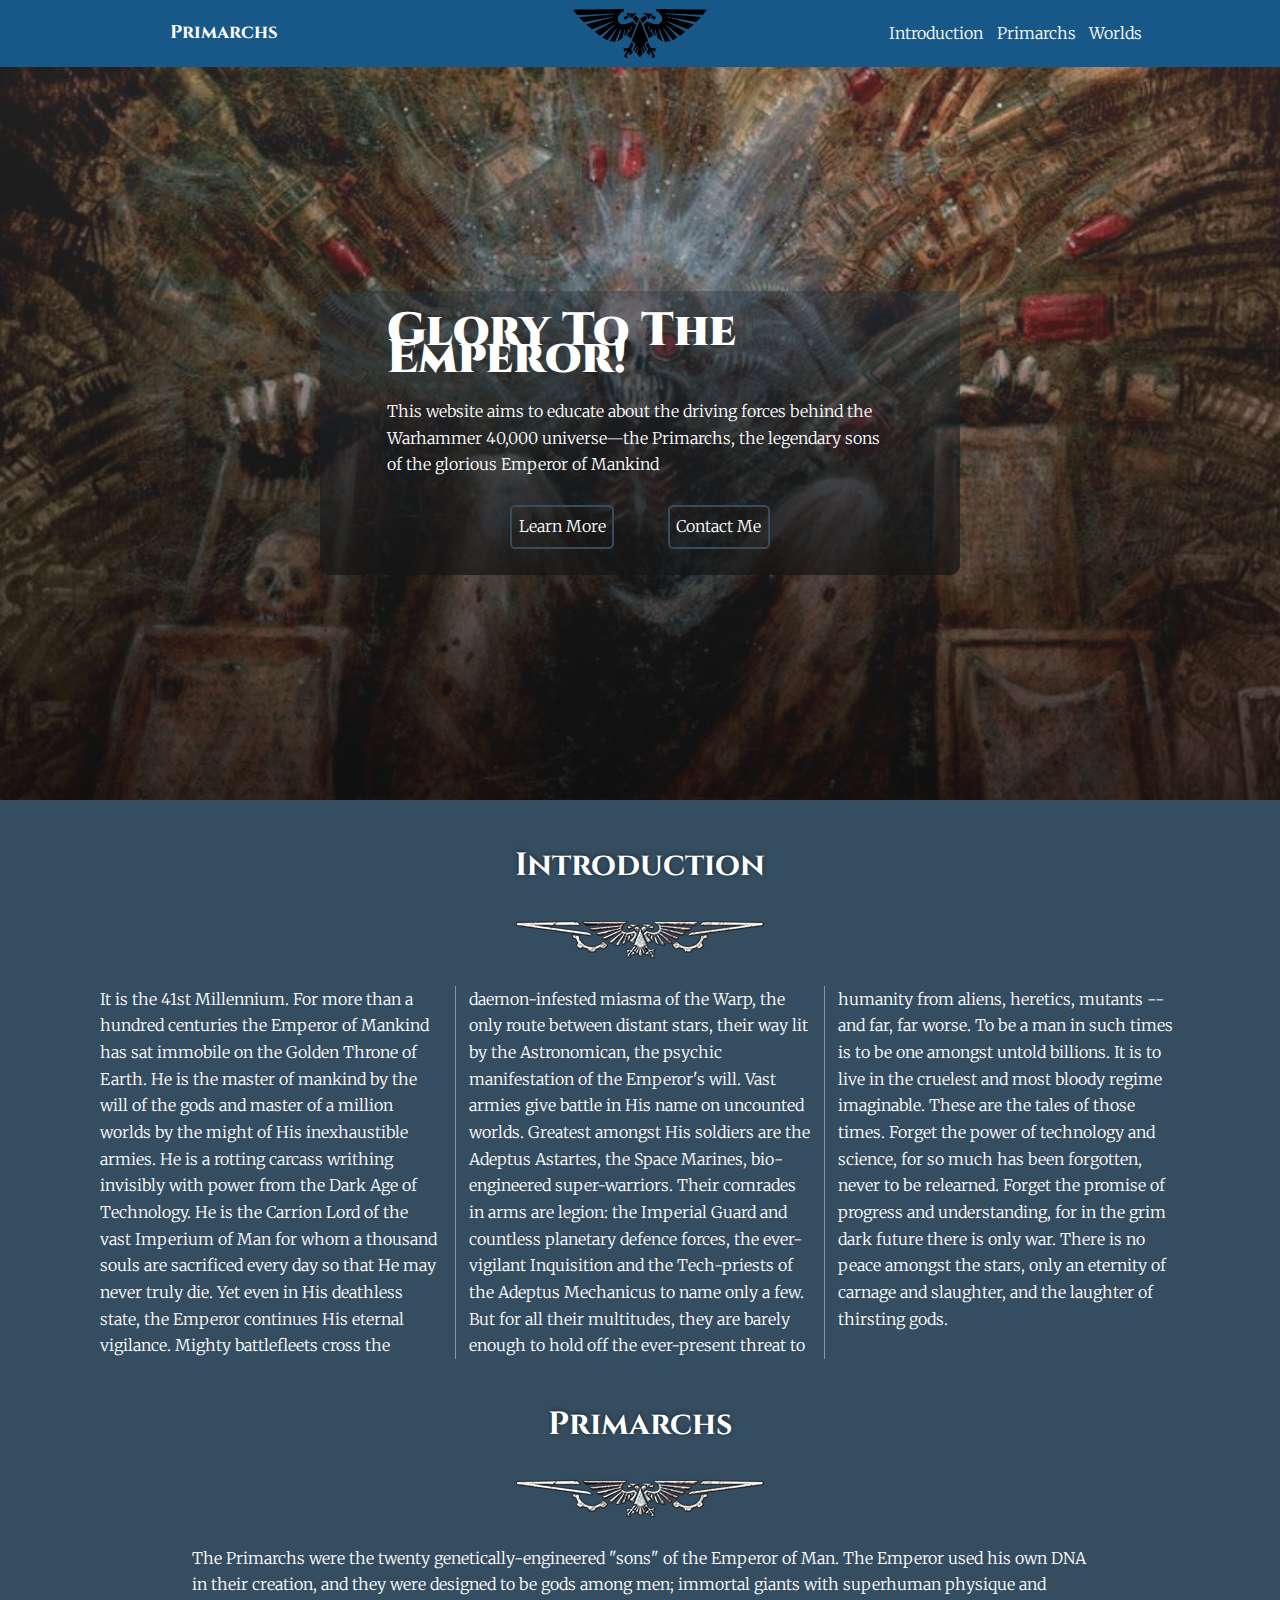
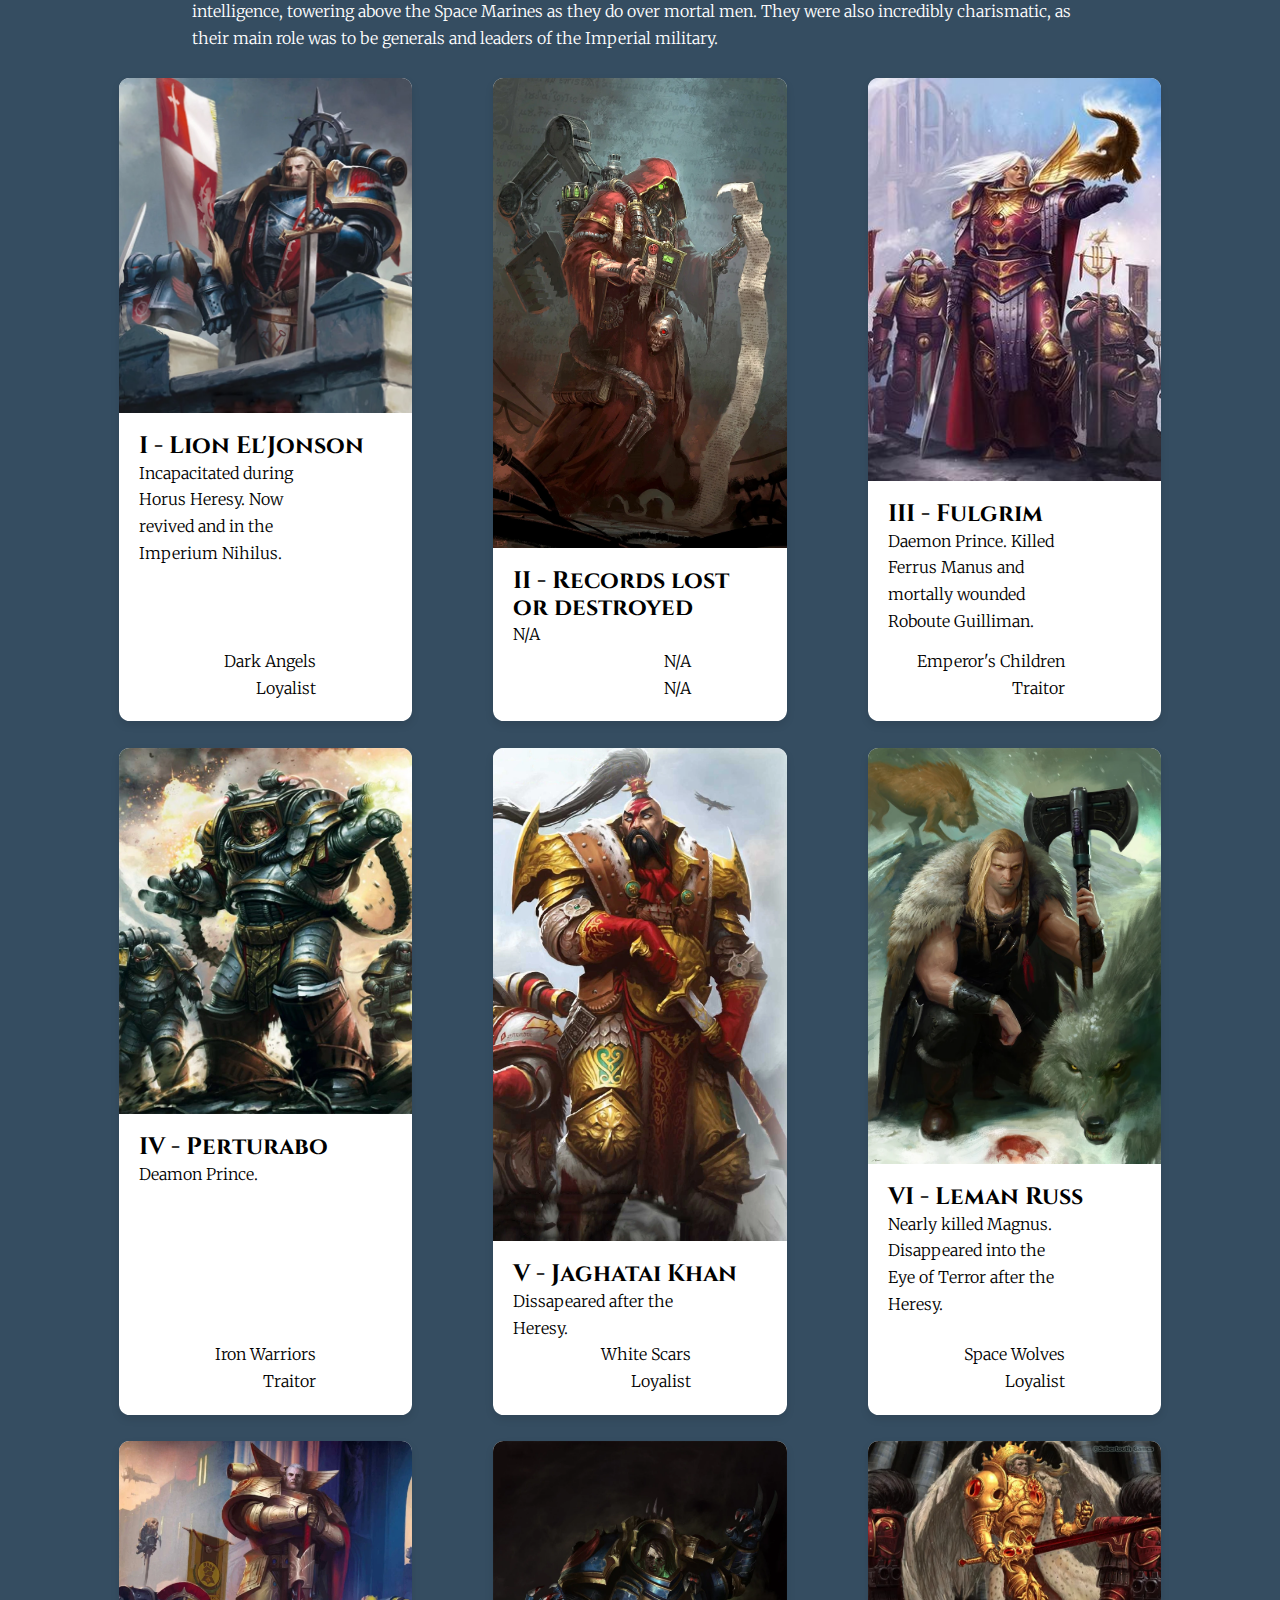
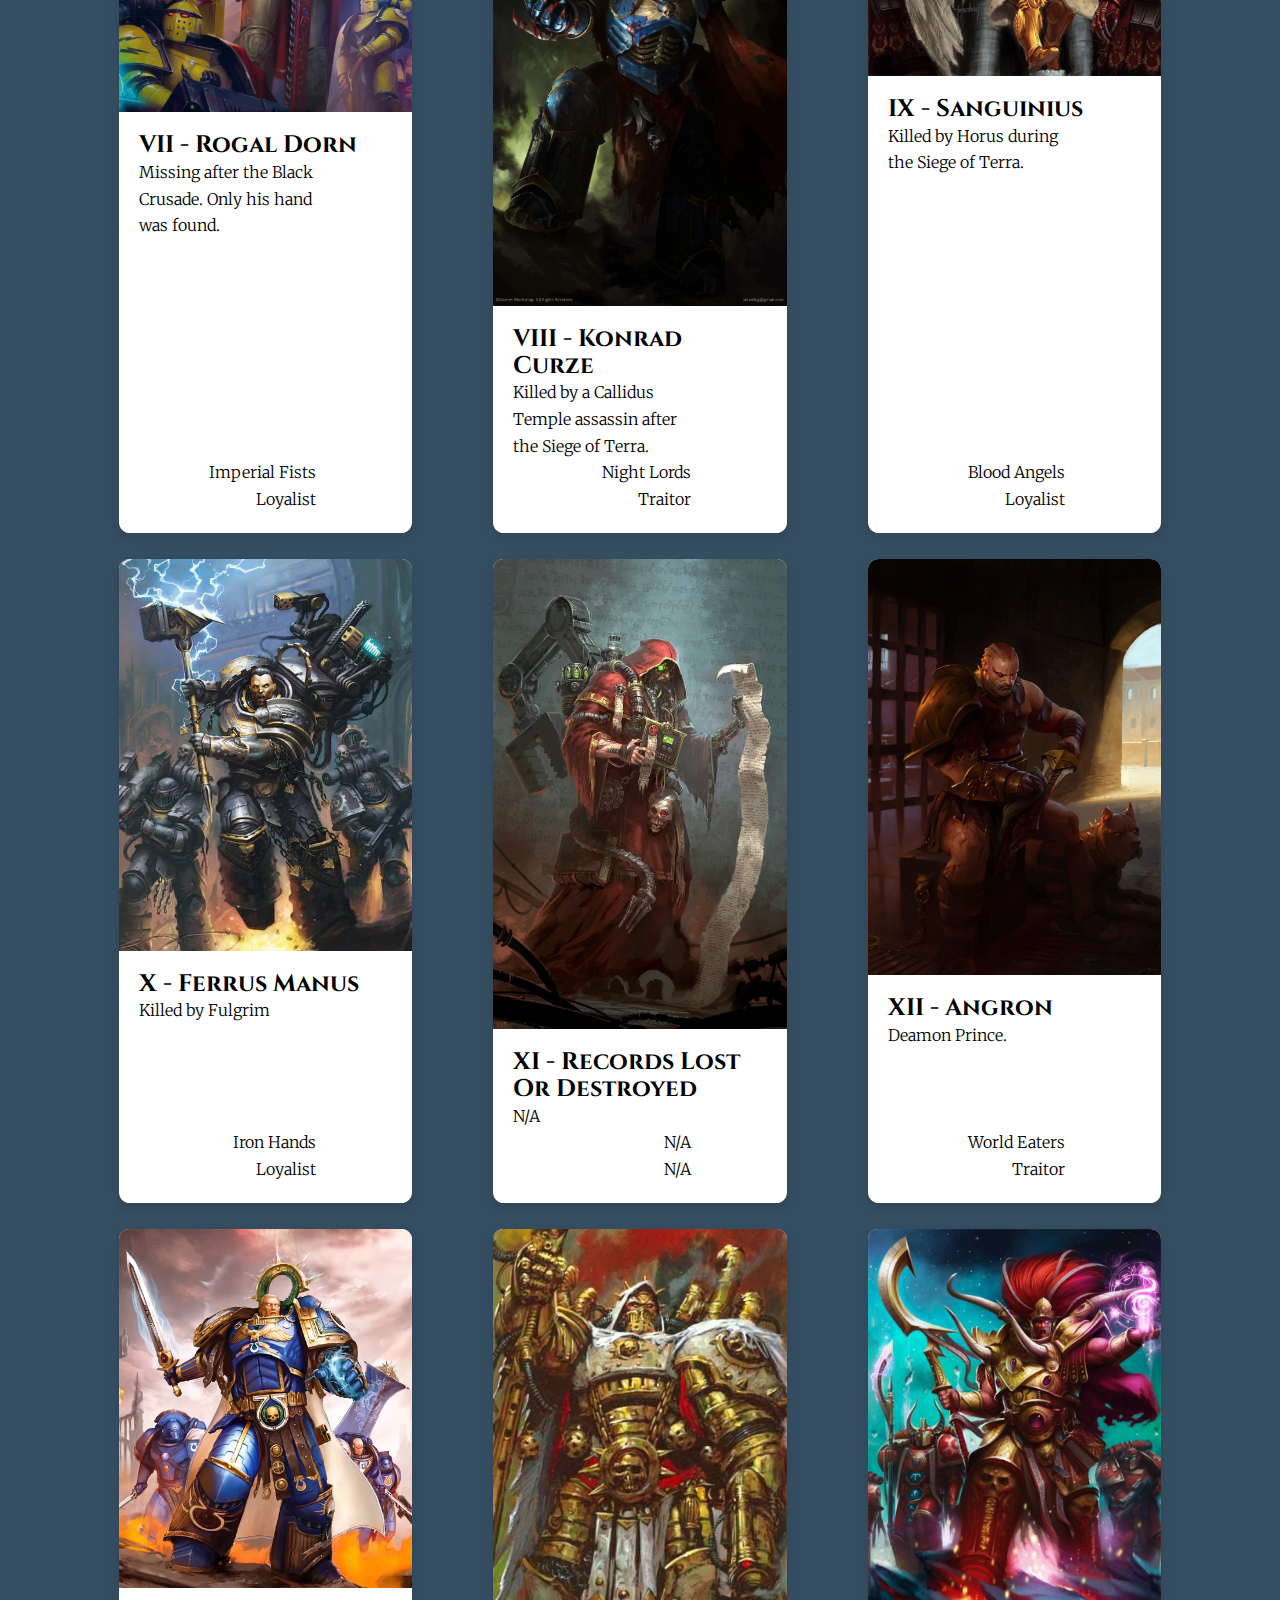
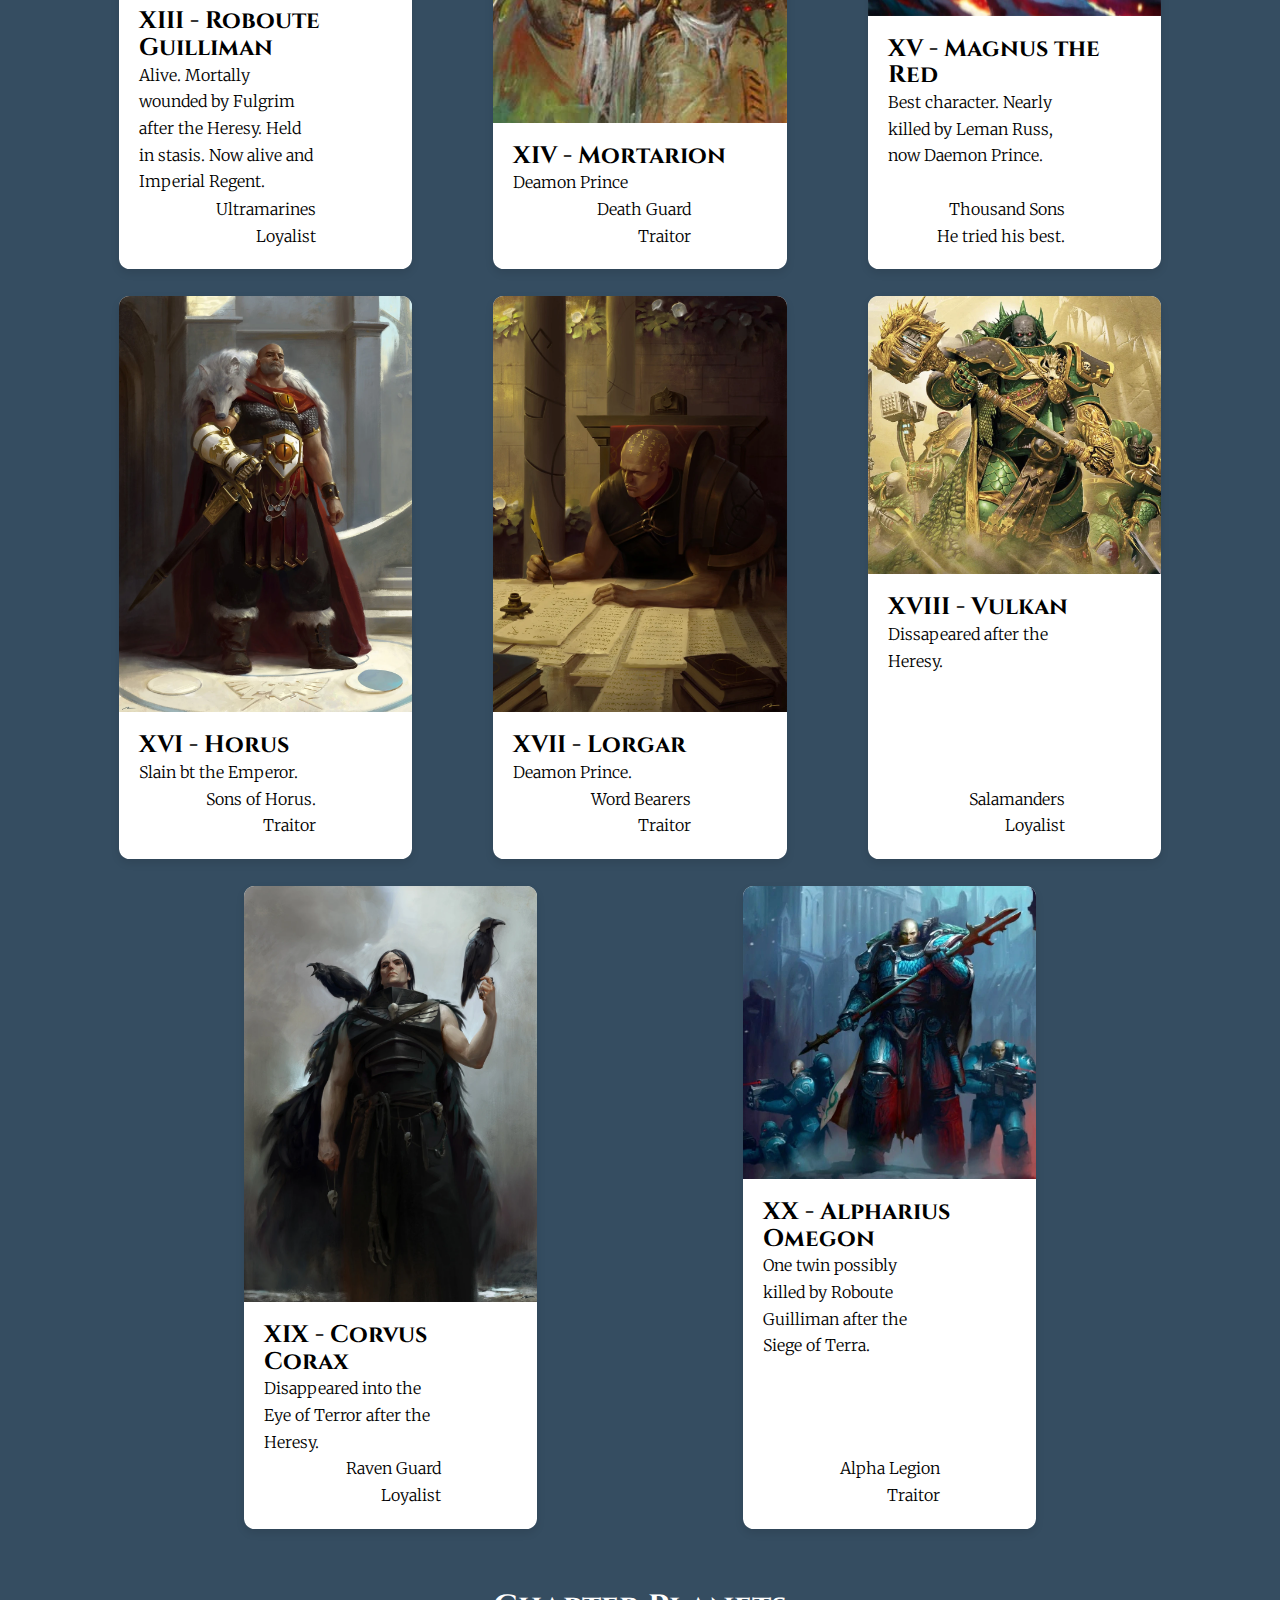
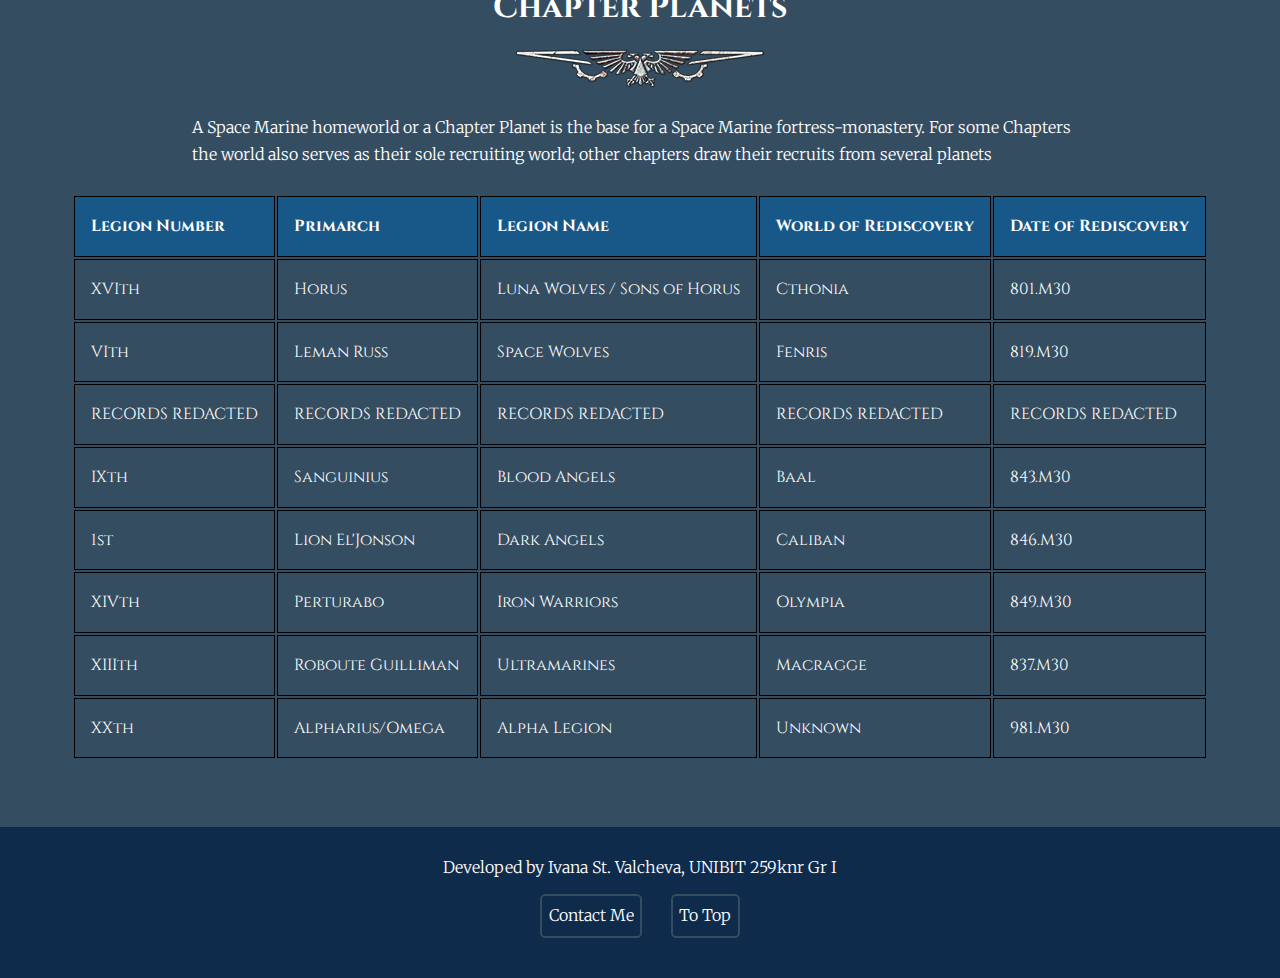
<file: Course Work/index.html>
<!DOCTYPE html>
<html lang="en">

<head>
    <meta charset="UTF-8">
    <meta name="viewport" content="width=device-width, initial-scale=1.0">
    <link rel="stylesheet" href="styles.css">
    <link rel="preconnect" href="https://fonts.googleapis.com">
    <link rel="preconnect" href="https://fonts.gstatic.com" crossorigin>
    <link href="https://fonts.googleapis.com/css2?family=Cinzel:wght@400..900&display=swap" rel="stylesheet">
    <link rel="preconnect" href="https://fonts.googleapis.com">
    <link rel="preconnect" href="https://fonts.gstatic.com" crossorigin>
    <link
        href="https://fonts.googleapis.com/css2?family=Merriweather:ital,wght@0,300;0,400;0,700;0,900;1,300;1,400;1,700;1,900&display=swap"
        rel="stylesheet">

        <STYLE TYPE="text/css">
            <!--
            
            BODY{
            overflow-x:hidden;
            }
            
            .s1
            {
              position  : absolute;
              font-size : 10pt;
              color     : blue;
              visibility: hidden;
            }
            
            .s2
            {
              position  : absolute;
              font-size : 18pt;
              color     : red;
                visibility : hidden;
            }
            
            .s3
            {
              position  : absolute;
              font-size : 14pt;
              color     : gold;
                visibility : hidden;
            }
            
            .s4
            {
              position  : absolute;
              font-size : 12pt;
              color     : lime;
                visibility : hidden;
            }
            
            </STYLE>
    <title>Warhammer 40k</title>
</head>

<body>
    <DIV ID="div1" CLASS="s1">*</DIV>
<DIV ID="div2" CLASS="s2">*</DIV>
<DIV ID="div3" CLASS="s3">*</DIV>
<DIV ID="div4" CLASS="s4">*</DIV>

<SCRIPT LANGUAGE="javascript" TYPE="text/javascript">

/*
Script by Mike McGrath- http://website.lineone.net/~mike_mcgrath
Featured on JavaScript Kit (http://javascriptkit.com)
For this and over 400+ free scripts, visit http://javascriptkit.com
*/

//Updated Feb 20th, 08 by JavaScriptKit.com: Script now compatible in IE7/FF 

var standardbody=(document.compatMode=="CSS1Compat")? document.documentElement : document.body //create reference to common "body" across doctypes

var nav = (!document.all || window.opera);
var tmr = null;
var spd = 50;
var x = 0;
var x_offset = 5;
var y = 0;
var y_offset = 15;

document.onmousemove = get_mouse; 

function get_mouse(e)
{    
  x = (nav) ? e.pageX : event.clientX+standardbody.scrollLeft;
  y = (nav) ? e.pageY : event.clientY+standardbody.scrollTop;
  x += x_offset;
  y += y_offset;
  beam(1);     
}

function beam(n)
{
  if(n<5)
  {
				document.getElementById('div'+n).style.top=y+'px'
				document.getElementById('div'+n).style.left=x+'px'
				document.getElementById('div'+n).style.visibility='visible'
    n++;
    tmr=setTimeout("beam("+n+")",spd);
  }
  else
  {
     clearTimeout(tmr);
     fade(4);
  }   
} 

function fade(n)
{
  if(n>0) 
  {
				document.getElementById('div'+n).style.visibility='hidden'
    n--;
    tmr=setTimeout("fade("+n+")",spd);
  }
  else clearTimeout(tmr);
} 

// -->
</SCRIPT>
    <header id="header">
        <div class="header">
            <div class="left">
                <h3>Primarchs</h3>
            </div>
            <div class="right"><img class="logo" src="Resources/logo.svg" alt="WarhammerLogo"></div>
            <div class="right">
                <nav>
                    <a href="#prologue">
                        <p>Introduction</p>
                    </a>
                    <a href="#primarchList">
                        <p>Primarchs</p>
                    </a>
                    <a href="#worldTable">
                        <p>Worlds</p>
                    </a>
                </nav>
            </div>
        </div>
    </header>
    <main>
        <div class="hero">
            <div class="content">
                <h1>Glory to the Emperor!</h1>
                <p>This website aims to educate about the driving forces behind the Warhammer 40,000 universe—the Primarchs,
                    the legendary sons of the glorious Emperor of Mankind</p>
                <div class="linksBtns">
                    <a target="_blank" href="https://warhammer40k.fandom.com/wiki/Warhammer_40k_Wiki">
                        <p>Learn More</p>
                    </a>
                    <a href="mailto:259knr@unibit.bg">
                        <p>Contact Me</p>
                    </a>
                </div>
            </div>
        </div>
        <div class="mainContent">
            <div class="prologue" id="prologue">
                <h1 class="secTitle">Introduction</h1>
                <img alt="Encabezado2015 02" src="Resources/Encabezado.webp">
                <p>It is the 41st Millennium. For more than a hundred centuries the Emperor of Mankind has sat immobile
                    on the Golden Throne of Earth. He is the master of mankind by the will of the gods and master of a
                    million worlds by the might of His inexhaustible armies. He is a rotting carcass writhing invisibly
                    with power from the Dark Age of Technology. He is the Carrion Lord of the vast Imperium of Man for
                    whom a thousand souls are sacrificed every day so that He may never truly die.
                    Yet even in His deathless state, the Emperor continues His eternal vigilance. Mighty battlefleets
                    cross the daemon-infested miasma of the Warp, the only route between distant stars, their way lit by
                    the Astronomican, the psychic manifestation of the Emperor's will. Vast armies give battle in His
                    name on uncounted worlds. Greatest amongst His soldiers are the Adeptus Astartes, the Space Marines,
                    bio-engineered super-warriors. Their comrades in arms are legion: the Imperial Guard and countless
                    planetary defence forces, the ever-vigilant Inquisition and the Tech-priests of the Adeptus
                    Mechanicus to name only a few. But for all their multitudes, they are barely enough to hold off the
                    ever-present threat to humanity from aliens, heretics, mutants -- and far, far worse.
                    To be a man in such times is to be one amongst untold billions. It is to live in the cruelest and
                    most bloody regime imaginable. These are the tales of those times. Forget the power of technology
                    and science, for so much has been forgotten, never to be relearned. Forget the promise of progress
                    and understanding, for in the grim dark future there is only war. There is no peace amongst the
                    stars, only an eternity of carnage and slaughter, and the laughter of thirsting gods.</p>
            </div>
            <div class="primarchList" id="primarchList">
                <h1 class="secTitle">Primarchs</h1>
                <img src="Resources/Encabezado.webp" alt="Encabezado">
                <p>The Primarchs were the twenty genetically-engineered "sons" of the Emperor of Man. The Emperor used
                    his own DNA in their creation, and they were designed to be gods among men; immortal giants with
                    superhuman physique and intelligence, towering above the Space Marines as they do over mortal men.
                    They were also incredibly charismatic, as their main role was to be generals and leaders of the
                    Imperial military.</p>
                <ul class="primarchs">
                    <div class="card">
                        <img src="Resources/LionElJonson.webp" alt="Lion El'Jonson">
                        <div class="mainCard">
                            <div class="top">
                                <h2>I - Lion El'Jonson</h2>
                                <p>Incapacitated during Horus Heresy. Now revived and in the Imperium Nihilus. </p>
                            </div>
                            <div class="bottom">
                                <p>Dark Angels</p>
                                <p>Loyalist</p>
                            </div>
                        </div>
                    </div>
                    <div class="card">
                        <img src="Resources/Mechanicus.webp" alt="Mechanicus">
                        <div class="mainCard">
                            <div class="top">
                                <h2>II - Records lost or destroyed</h2>
                                <p>N/A</p>
                            </div>
                            <div class="bottom">
                                <p>N/A</p>
                                <p>N/A</p>
                            </div>
                        </div>
                    </div>
                    <div class="card">
                        <img src="Resources/Fulgrim.jpg" alt="Fullgrim">
                        <div class="mainCard">
                            <div class="top">
                                <h2>III - Fulgrim</h2>
                                <p>Daemon Prince. Killed Ferrus Manus and mortally wounded Roboute Guilliman.</p>
                            </div>
                            <div class="bottom">
                            <p>Emperor's Children</p>
                            <p>Traitor</p>
                            </div>
                        </div>
                        </div>
                    <div class="card">
                        <img src="Resources/PrimarchsPerturabo.webp" alt="Peturabo">
                        <div class="mainCard">
                            <div class="top">
                                <h2>IV - Perturabo</h2>
                                <p>Deamon Prince.</p>
                            </div>
                            <div class="bottom">
                                <p>Iron Warriors</p>
                                <p>Traitor</p>
                            </div>
                        </div>
                    </div>
                    <div class="card">
                        <img style="object-fit: auto; object-position:center 10%;" src="Resources/JaghataiKhan.webp" alt="JaghataiKhan">
                        <div class="mainCard">
                            <div class="top">
                                <h2>V - Jaghatai Khan</h2>
                                <p>Dissapeared after the Heresy.</p>
                            </div>
                            <div class="bottom">
                                <p>White Scars</p>
                                <p>Loyalist</p>
                            </div>
                        </div>
                    </div>
                    <div class="card">
                        <img src="Resources/LemanRuss.webp" alt="LemanRuss">
                        <div class="mainCard">
                            <div class="top">
                                <h2>VI - Leman Russ</h2>
                                <p>Nearly killed Magnus. Disappeared into the Eye of Terror after the Heresy. </p>
                            </div>
                            <div class="bottom">
                                <p>Space Wolves</p>
                                <p>Loyalist</p>
                            </div>
                        </div>
                    </div>
                    <div class="card">
                        <img src="Resources/RogalDorn.webp" alt="RogalDorn">
                        <div class="mainCard">
                            <div class="top">
                                <h2>VII - Rogal Dorn</h2>
                                <p>Missing after the Black Crusade. Only his hand was found.</p>
                            </div>
                            <div class="bottom">
                                <p>Imperial Fists</p>
                                <p>Loyalist</p>
                            </div>
                        </div>
                    </div>
                    <div class="card">
                        <img src="Resources/KonradKurze.webp" alt="KonradKurze">
                        <div class="mainCard">
                            <div class="top">
                                <h2>VIII - Konrad Curze</h2>
                                <p>Killed by a Callidus Temple assassin after the Siege of Terra.</p>
                            </div>
                            <div class="bottom">
                                <p>Night Lords</p>
                                <p>Traitor</p>
                            </div>
                        </div>
                    </div>
                    <div class="card">
                        <img src="Resources/PrimarchSanguinius.webp" alt="PrimarchSanguinius">
                        <div class="mainCard">
                            <div class="top">
                                <h2>IX - Sanguinius</h2>
                                <p>Killed by Horus during the Siege of Terra. </p>
                            </div>
                            <div class="bottom">
                                <p>Blood Angels</p>
                                <p>Loyalist</p>
                            </div>
                        </div>
                    </div>
                    <div class="card">
                        <img src="Resources/Ferrus.webp" alt="Ferrus">
                        <div class="mainCard">
                            <div class="top">
                                <h2>X - Ferrus Manus</h2>
                                <p>Killed by Fulgrim</p>
                            </div>
                            <div class="bottom">
                                <p>Iron Hands</p>
                                <p>Loyalist</p>
                            </div>
                        </div>
                    </div>
                    <div class="card">
                        <img src="Resources/Mechanicus.webp" alt="Mechanicus">
                        <div class="mainCard">
                            <div class="top">
                                <h2>XI - Records Lost Or Destroyed</h2>
                                <p>N/A</p>
                            </div>
                            <div class="bottom">
                                <p>N/A</p>
                                <p>N/A</p>
                            </div>
                        </div>
                    </div>
                    <div class="card">
                        <img src="Resources/Angron.webp" alt="Angron">
                        <div class="mainCard">
                            <div class="top">
                                <h2>XII - Angron</h2>
                                <p>Deamon Prince.</p>
                            </div>
                            <div class="bottom">
                                <p>World Eaters</p>
                                <p>Traitor</p>
                            </div>
                        </div>
                    </div>
                    <div class="card">
                        <img src="Resources/RobouteGuilliman.webp" alt="RobouteGuilliman">
                        <div class="mainCard">
                            <div class="top">
                                <h2>XIII - Roboute Guilliman</h2>
                                <p>Alive. Mortally wounded by Fulgrim after the Heresy. Held in stasis. Now alive and Imperial Regent.</p>
                            </div>
                            <div class="bottom">
                                <p>Ultramarines</p>
                                <p>Loyalist</p>
                            </div>
                        </div>
                    </div>
                    <div class="card">
                        <img src="Resources/Mortarion.webp" alt="Mortarion">
                        <div class="mainCard">
                            <div class="top">
                                <h2>XIV - Mortarion</h2>
                                <p>Deamon Prince</p>
                            </div>
                            <div class="bottom">
                                <p>Death Guard</p>
                                <p>Traitor</p>
                            </div>
                        </div>
                    </div>
                    <div class="card">
                        <img src="Resources/MagnusBbg.webp" alt="babygirl">
                        <div class="mainCard">
                            <div class="top">
                                <h2>XV - Magnus the Red</h2>
                                <p>Best character. Nearly killed by Leman Russ, now Daemon Prince.</p>
                            </div>
                            <div class="bottom">
                                <p>Thousand Sons</p>
                                <p>He tried his best.</p>
                            </div>
                        </div>
                    </div>
                    <div class="card">
                        <img src="Resources/Horus.webp" alt="Horus">
                        <div class="mainCard">
                            <div class="top">
                                <h2>XVI - Horus</h2>
                                <p>Slain bt the Emperor.</p>
                            </div>
                            <div class="bottom">
                                <p>Sons of Horus.</p>
                                <p>Traitor</p>
                            </div>
                        </div>
                    </div>
                    <div class="card">
                        <img src="Resources/Lorgar.webp" alt="Lorgar">
                        <div class="mainCard">
                            <div class="top">
                                <h2>XVII - Lorgar</h2>
                                <p>Deamon Prince.</p>
                            </div>
                            <div class="bottom">
                                <p>Word Bearers</p>
                                <p>Traitor</p>
                            </div>
                        </div>
                    </div>
                    <div class="card">
                        <img src="Resources/PrimarchVulkan.webp" alt="Vulkan">
                        <div class="mainCard">
                            <div class="top">
                                <h2>XVIII - Vulkan</h2>
                                <p>Dissapeared after the Heresy.</p>
                            </div>
                            <div class="bottom">
                                <p>Salamanders</p>
                                <p>Loyalist</p>
                            </div>
                        </div>
                    </div>
                    <div class="card">
                        <img src="Resources/CorvusCorax.webp" alt="Corax">
                        <div class="mainCard">
                            <div class="top">
                                <h2>XIX - Corvus Corax</h2>
                                <p>Disappeared into the Eye of Terror after the Heresy. </p>
                            </div>
                            <div class="bottom">
                                <p>Raven Guard</p>
                                <p>Loyalist</p>
                            </div>
                        </div>
                    </div>
                    <div class="card">
                        <img src="Resources/Aleph.webp" alt="Aleph">
                        <div class="mainCard">
                            <div class="top">
                                <h2>XX - Alpharius Omegon</h2>
                                <p>One twin possibly killed by Roboute Guilliman after the Siege of Terra. </p>
                            </div>
                            <div class="bottom">
                                <p>Alpha Legion</p>
                                <p>Traitor</p>
                            </div>
                        </div>
                    </div>
                </ul>
            </div>
            <div class="worldTable" id="worldTable">
                <h1 class="secTable">Chapter Planets</h1>
                <img src="Resources/Encabezado.webp" alt="Encabezado">
                <p>A Space Marine homeworld or a Chapter Planet is the base for a Space Marine fortress-monastery. For some Chapters the world also serves as their sole recruiting world; other chapters draw their recruits from several planets</p>
                <table>
                    <thead>
                        <tr>
                            <th>Legion Number</th>
                            <th>Primarch</th>
                            <th>Legion Name</th>
                            <th>World of Rediscovery</th>
                            <th>Date of Rediscovery</th>
                        </tr>
                    </thead>
                    <tbody>
                        <tr>
                            <td>XVIth</td>
                            <td>Horus</td>
                            <td>Luna Wolves / Sons of Horus</td>
                            <td>Cthonia</td>
                            <td>801.M30</td>
                        </tr>
                        <tr>
                            <td>VIth</td>
                            <td>Leman Russ</td>
                            <td>Space Wolves</td>
                            <td>Fenris</td>
                            <td>819.M30</td>
                        </tr>
                        <tr>
                            <td>RECORDS REDACTED</td>
                            <td>RECORDS REDACTED</td>
                            <td>RECORDS REDACTED</td>
                            <td>RECORDS REDACTED</td>
                            <td>RECORDS REDACTED</td>
                        </tr>
                        <tr>
                            <td>IXth</td>
                            <td>Sanguinius</td>
                            <td>Blood Angels</td>
                            <td>Baal</td>
                            <td>843.M30</td>
                        </tr>
                        <tr>
                            <td>1st</td>
                            <td>Lion El'Jonson</td>
                            <td>Dark Angels</td>
                            <td>Caliban</td>
                            <td>846.M30</td>
                        </tr>
                        <tr>
                            <td>XIVth</td>
                            <td>Perturabo</td>
                            <td>Iron Warriors</td>
                            <td>Olympia</td>
                            <td>849.M30</td>
                        </tr>
                        <tr>
                            <td>XIIIth</td>
                            <td>Roboute Guilliman</td>
                            <td>Ultramarines</td>
                            <td>Macragge</td>
                            <td>837.M30</td>
                        </tr>
                        <tr>
                            <td>XXth</td>
                            <td>Alpharius/Omega</td>
                            <td>Alpha Legion</td>
                            <td>Unknown</td>
                            <td>981.M30</td>
                        </tr>
                    </tbody>
                </table>
                
            </div>
        </div>
    </main>
    <footer>
        <div class="words">
            <p>Developed by Ivana St. Valcheva, UNIBIT 259knr Gr I</p>
        </div>
        <div class="links">
            <a href="mailto:259knr@unibit.bg">
                <p>Contact Me</p>
            </a>
            <a href="#header">
                <p>To Top</p>
            </a>
        </div>
    </footer>
</body>
</html>
</file>
<file: Course Work/styles.css>
*{
    margin: 0;
    padding: 0;
    box-sizing: border-box;
}

a{
    cursor:alias;
}
html, body{
    width: 100%;
    font-size: 100%;
    list-style: 1.5;
    line-height: 20pt;
    overflow-x: hidden;
    color: white;
}
a{
    text-decoration: none;
    color: white;
}
a:hover{
    color: black;
}
body{
    font-family: "Cinzel", serif;
    display: flex;
    flex-direction: column;
    justify-content: center;
    align-items: center;
}
p{font-family: "Merriweather", Serif;
font-weight: 100;}

.header{
    width: 100vw;
    height: 50pt;
    display: flex;
    flex-direction: row;
    justify-content: space-evenly;
  flex-basis: 25%;
    align-items: center;
    background-color: #175889;
}

.header>*{
    width: 30%;
    display: flex;
    justify-content: center;
}

.logo{
    width: 100pt;
    height: auto;
    align-self: center;
}

nav{
    width: 250pt;
   display: flex;
    gap: 10pt;
}

nav>*{
    cursor: pointer;
}

main{
    width: 100vw;
    display: flex;
    flex-direction: column;
    justify-items: center;
    align-items: center;
}

/* hero */
.hero{
    width: 100vw;
    height: 550pt;
    display: flex;
    flex-direction: column;
    justify-content: center;
    align-items: center;
    background-image: linear-gradient(rgba(248, 247, 247, 0.127), rgba(21, 21, 21, 0.73)), url("Resources/Emperor.webp");
    background-size: 108vw;
    background-repeat: no-repeat;
}

.hero .content{
    width: 50vw;
    display: flex;
    flex-direction: column;
    justify-self: center;
    align-items: center;
    background-color: rgba();
    padding: 10pt;
    border-radius: 8pt;
    background-image: linear-gradient(rgba(35, 50, 62, 0.4), rgba(21, 21, 21, 0.73));
}

.hero .content h1{
    font-weight: 1000;
    text-transform: capitalize;
    font-size: 35pt;
}

.hero .content>*{
    margin: 10pt 40pt;
}

.hero .content .linksBtns{
    display: flex;
    justify-content: center;
    align-items: center;
    gap: 40pt;
}

.hero .content .linksBtns p{
    border: 2px #354d61 solid;
    padding: 5pt;
    border-radius: 4pt;
    cursor: pointer;
}

.prologue{
    width: 100%;
    display: flex;
    flex-direction: column;
    align-items: center;
    justify-self: center;
    gap: 20pt;
    padding: 30pt;
    background-color: #354d61;
}
h1.secTitle{
    margin: 10pt;
    text-shadow: 0px -1px 4px rgba(0,0,0,0.51);
}

.prologue p{
    width: 90%;
    columns: 3;
    column-rule: 1px solid #779cb9 ;
    column-gap: 20pt;
}


.primarchList{
    width: 100vw;
    display: flex;
    flex-direction: column;
    justify-content: center;
    align-items: center;
    gap: 20pt;
    background-color:#354d61;
}
.primarchList p{
    width: 70%;
}


ul.primarchs{
    width: 90%;
    display: flex;
    justify-content: space-evenly;
    gap: 20pt;
    flex-wrap: wrap;
    color: black;
}
.card{
    border-radius: 8pt;
    width: 220pt;
    display: flex;
    flex-direction: column;
    background-color: white;
    box-shadow: 0 4px 8px rgba(0, 0, 0, 0.1);
}
.card img{
    border-top-left-radius:8pt;
    border-top-right-radius: 8pt;
    width: 100%;
    max-height: 370pt;
    object-fit: cover;
}

.mainCard{
    width: 100%;
    padding: 15pt;
    display: flex;
    flex-grow: 1;
    flex-direction: column;
    justify-content: space-between;
}

.bottom{
    margin-top: auto;
    text-align: end;
}

.worldTable{
    padding-top: 40pt;
    padding-bottom: 40pt;
    background-color: #354d61;
    width: 100%;
    display: flex;
    flex-direction: column;
    justify-content: center;
    align-items: center;
}

.worldTable>*{
    margin: 10pt;
}
th, td {
    border: 1px solid black;
    padding: 1em;   
    text-align: left;
}

th{
    background-color: #175889;
}
.worldTable p{
    width: 70%
}

footer{
    padding: 20pt;
    width: 100vw;
    background: rgba(15,43,76,1);
    display: flex;
    flex-direction: column;
    justify-content: center;
    align-items: center;
}

.links{
    margin: 10pt;
    width: 150pt;
    display: flex;
    justify-content: space-between;
}

.links a p{
    border: 2px #354d61 solid;
    padding: 5pt;
    border-radius: 4pt;
}
</file>
